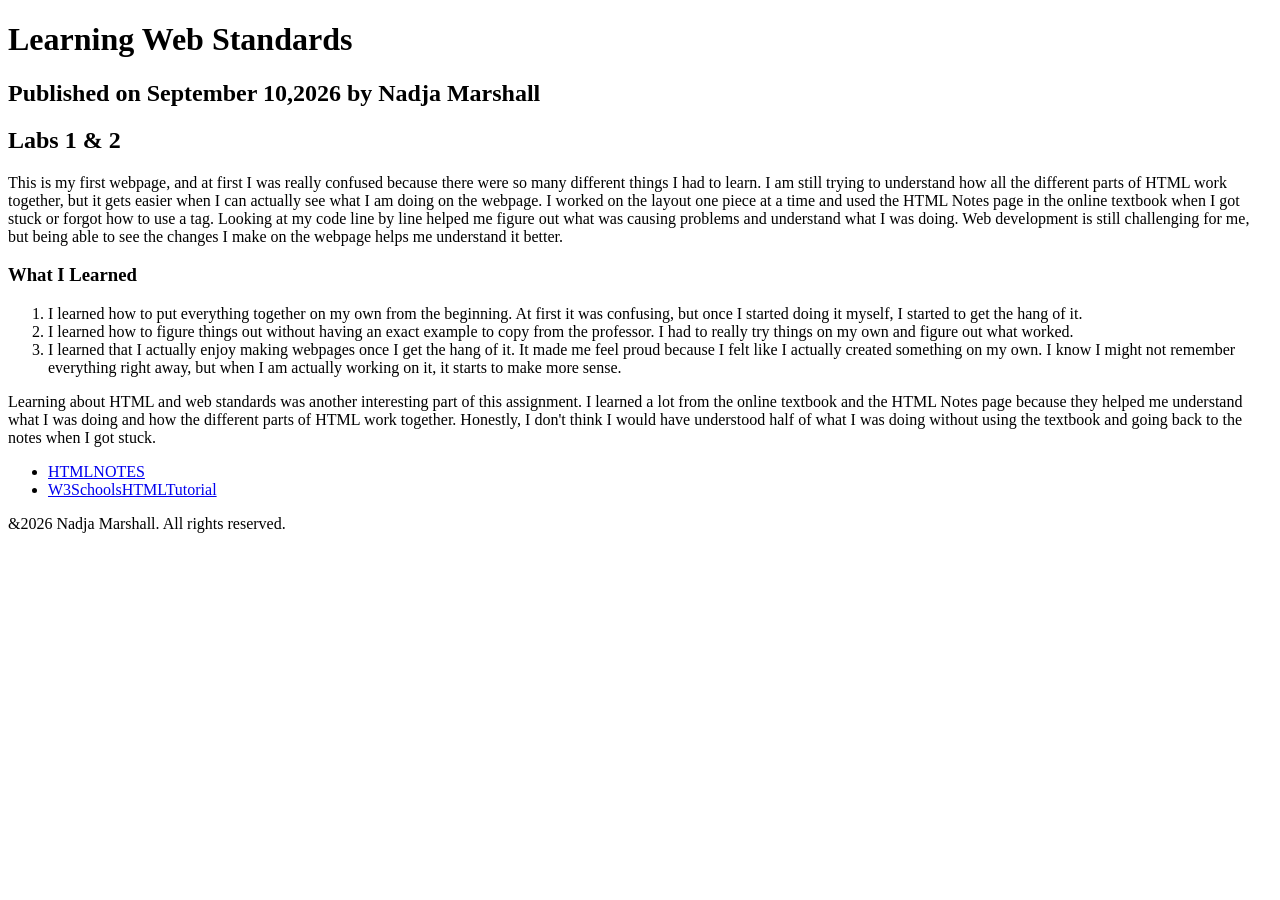
<file: lab02/index.html>
<!DOCTYPE html>
<html lang="en">
<head>
    <meta charset="UTF-8">
    <title>Learning Wed Standards Labs 1 & 2</title>
</head>
<body>
    <header>
        <h1>Learning Web Standards</h1>
    </header>
    <main>

        <article> 
            <h2>Published on September 10,2026 by Nadja Marshall</h2>
        </article>

    </main>
    <section>
            <h2>Labs 1 & 2</h2>
    </section>
    <p>
        This is my first webpage, and at first I was really confused because there were so many different things I had to learn. I am still trying to understand how all the different parts of HTML work together, but it gets easier when I can actually see what I am doing on the webpage. I worked on the layout one piece at a time and used the HTML Notes page in the online textbook when I got stuck or forgot how to use a tag. Looking at my code line by line helped me figure out what was causing problems and understand what I was doing. Web development is still challenging for me, but being able to see the changes I make on the webpage helps me understand it better.
    </p>
    <h3> What I Learned</h3>
    <ol>
        <li>I learned how to put everything together on my own from the beginning. At first it was confusing, but once I started doing it myself, I started to get the hang of it.</li>
        <li>I learned how to figure things out without having an exact example to copy from the professor. I had to really try things on my own and figure out what worked.</li>
        <li>I learned that I actually enjoy making webpages once I get the hang of it. It made me feel proud because I felt like I actually created something on my own. I know I might not remember everything right away, but when I am actually working on it, it starts to make more sense.</li>
    </ol>

    <p>Learning about HTML and web standards was another interesting part of this assignment. I learned a lot from the online textbook and the HTML Notes page because they helped me understand what I was doing and how the different parts of HTML work together. Honestly, I don't think I would have understood half of what I was doing without using the textbook and going back to the notes when I got stuck.</p>
    
    <ul>
        <li><a href="https://opencontent.ccbcmd.edu/csit121/chapter/introduction-to-html-basics/">HTMLNOTES</a></li>
        <li><a href="https://www.w3schools.com/html/default.asp">W3SchoolsHTMLTutorial</a></li>
    </ul>
<footer> 
    &amp;2026 Nadja Marshall. All rights reserved.
</footer>
</file>
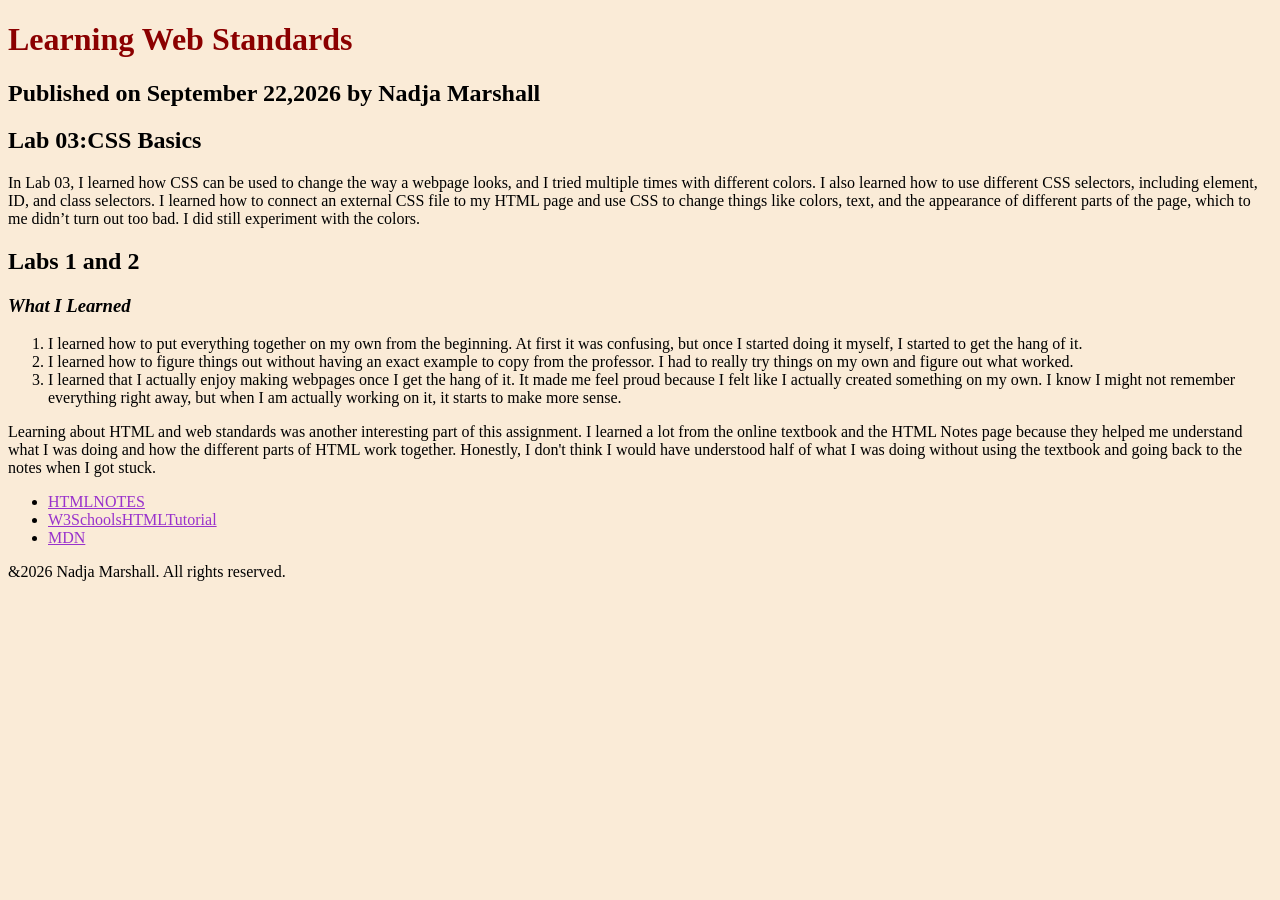
<file: lab03/index.html>
<!DOCTYPE html>
<html lang="en">
<head>
    <meta charset="UTF-8">
    <title>Learning Wed Standards Labs 1 & 2</title>
    <link rel="stylesheet" href="style.css">
</head>
<body>
    <header>
    <h1 id="intro">Learning Web Standards</h1>
    </header>
    <main>

        <article> 
            <h2>Published on September 22,2026 by Nadja Marshall</h2>
        </article>

    <section>
            <h2>Lab 03:CSS Basics </h2>
    <p>In Lab 03, I learned how CSS can be used to change the way a webpage looks, and I tried multiple times with different colors. I also learned how to use different CSS selectors, including element, ID, and class selectors. I learned how to connect an external CSS file to my HTML page and use CSS to change things like colors, text, and the appearance of different parts of the page, which to me didn’t turn out too bad. I did still experiment with the colors.
    </p>
    </section>
    <section>
        <h2> Labs 1 and 2</h2>
        <h3 class="highlight"> What I Learned</h3>
    <ol>
        <li>I learned how to put everything together on my own from the beginning. At first it was confusing, but once I started doing it myself, I started to get the hang of it.</li>
        <li>I learned how to figure things out without having an exact example to copy from the professor. I had to really try things on my own and figure out what worked.</li>
        <li>I learned that I actually enjoy making webpages once I get the hang of it. It made me feel proud because I felt like I actually created something on my own. I know I might not remember everything right away, but when I am actually working on it, it starts to make more sense.</li>
    </ol>

    <p>Learning about HTML and web standards was another interesting part of this assignment. I learned a lot from the online textbook and the HTML Notes page because they helped me understand what I was doing and how the different parts of HTML work together. Honestly, I don't think I would have understood half of what I was doing without using the textbook and going back to the notes when I got stuck.</p>
    
    <ul>
        <li><a href="https://opencontent.ccbcmd.edu/csit121/chapter/introduction-to-html-basics/">HTMLNOTES</a></li>
        <li><a href="https://www.w3schools.com/css/default.asp">W3SchoolsHTMLTutorial</a></li>
        <li><a href="https://developer.mozilla.org/en-US/docs/Learn_web_development/Core/Styling_basics/Styling_a_bio_page">MDN</a></li>
    </ul>
</section>
</main>
<footer> 
    &amp;2026 Nadja Marshall. All rights reserved.
</footer>
</file>
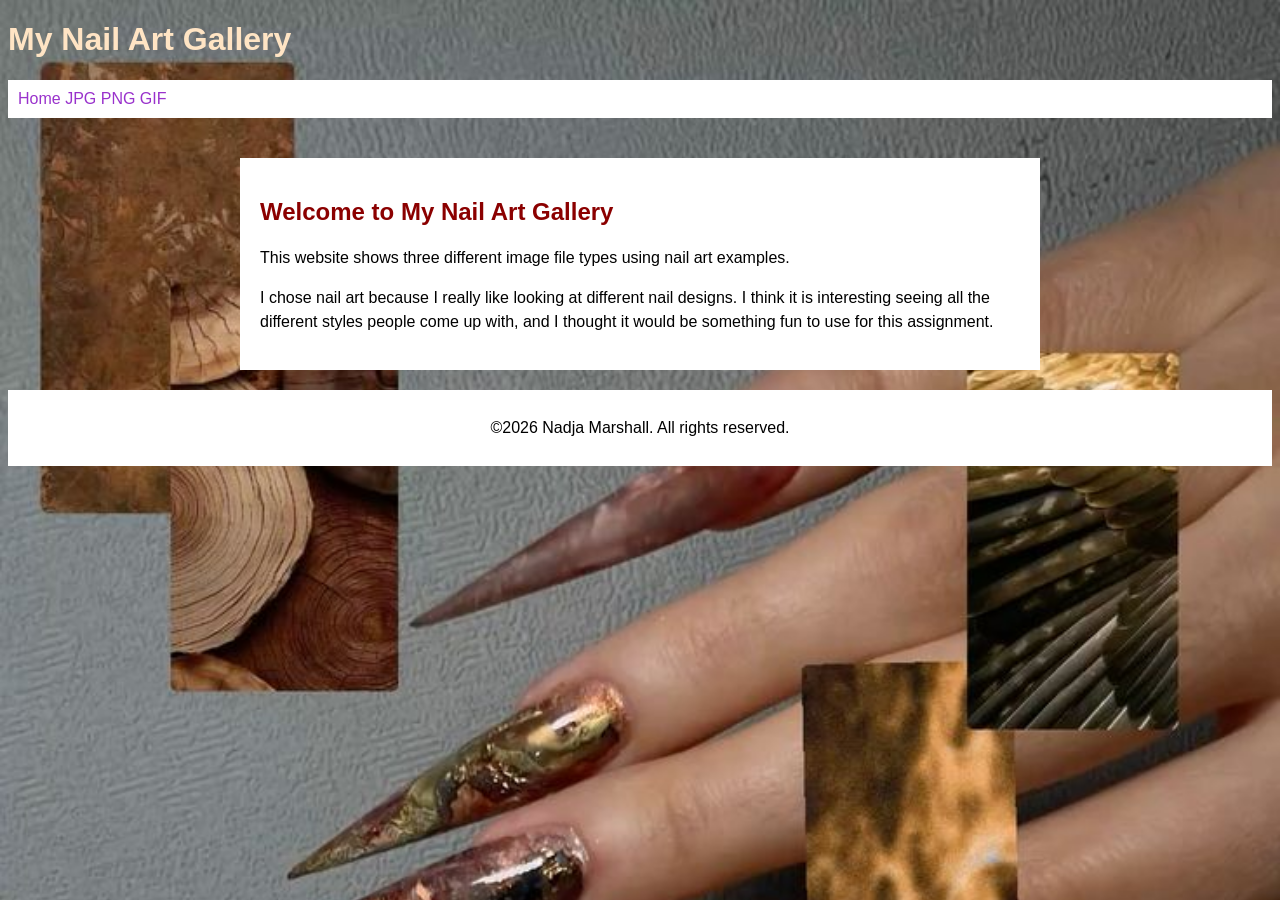
<file: lab04/index.html>
<!DOCTYPE html>
<html lang="en">
<head>
    <meta charset="UTF-8">
    <title>My Nail Art Gallery</title>
    <link rel="stylesheet" href="style.css">
</head>

<body>
    <header>
        <h1>My Nail Art Gallery</h1>
        <nav>
            <a href="index.html">Home</a>
            <a href="jpg.html">JPG</a>
            <a href="png.html">PNG</a>
            <a href="gif.html">GIF</a>
        </nav>
    </header>

    <main>
        <section>
            <h2>Welcome to My Nail Art Gallery</h2>
            <p>This website shows three different image file types using nail art examples.</p>
            <p>I chose nail art because I really like looking at different nail designs. I think it is interesting seeing all the different styles people come up with, and I thought it would be something fun to use for this assignment.</p>
        </section>

    </main>

    <footer>
        <p>&copy;2026 Nadja Marshall. All rights reserved.</p>
    </footer>
</body>
</html>
</file>
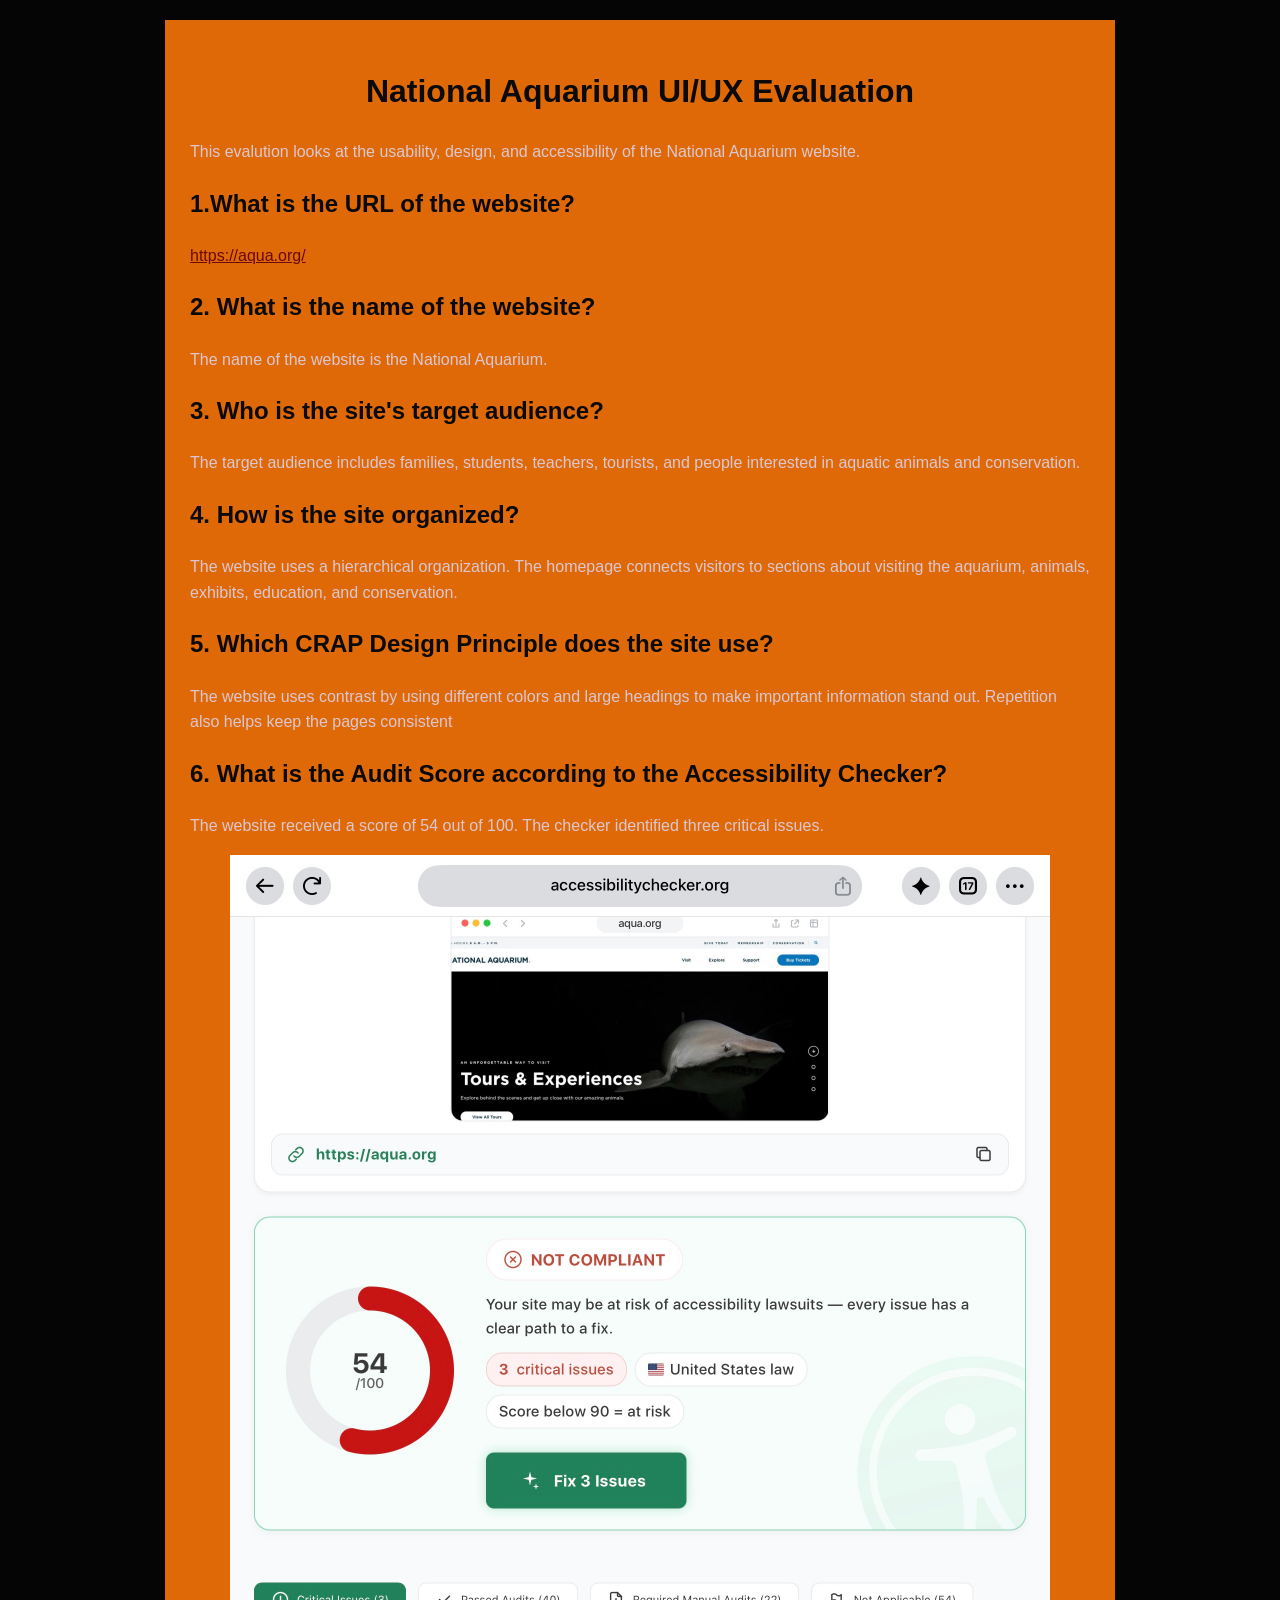
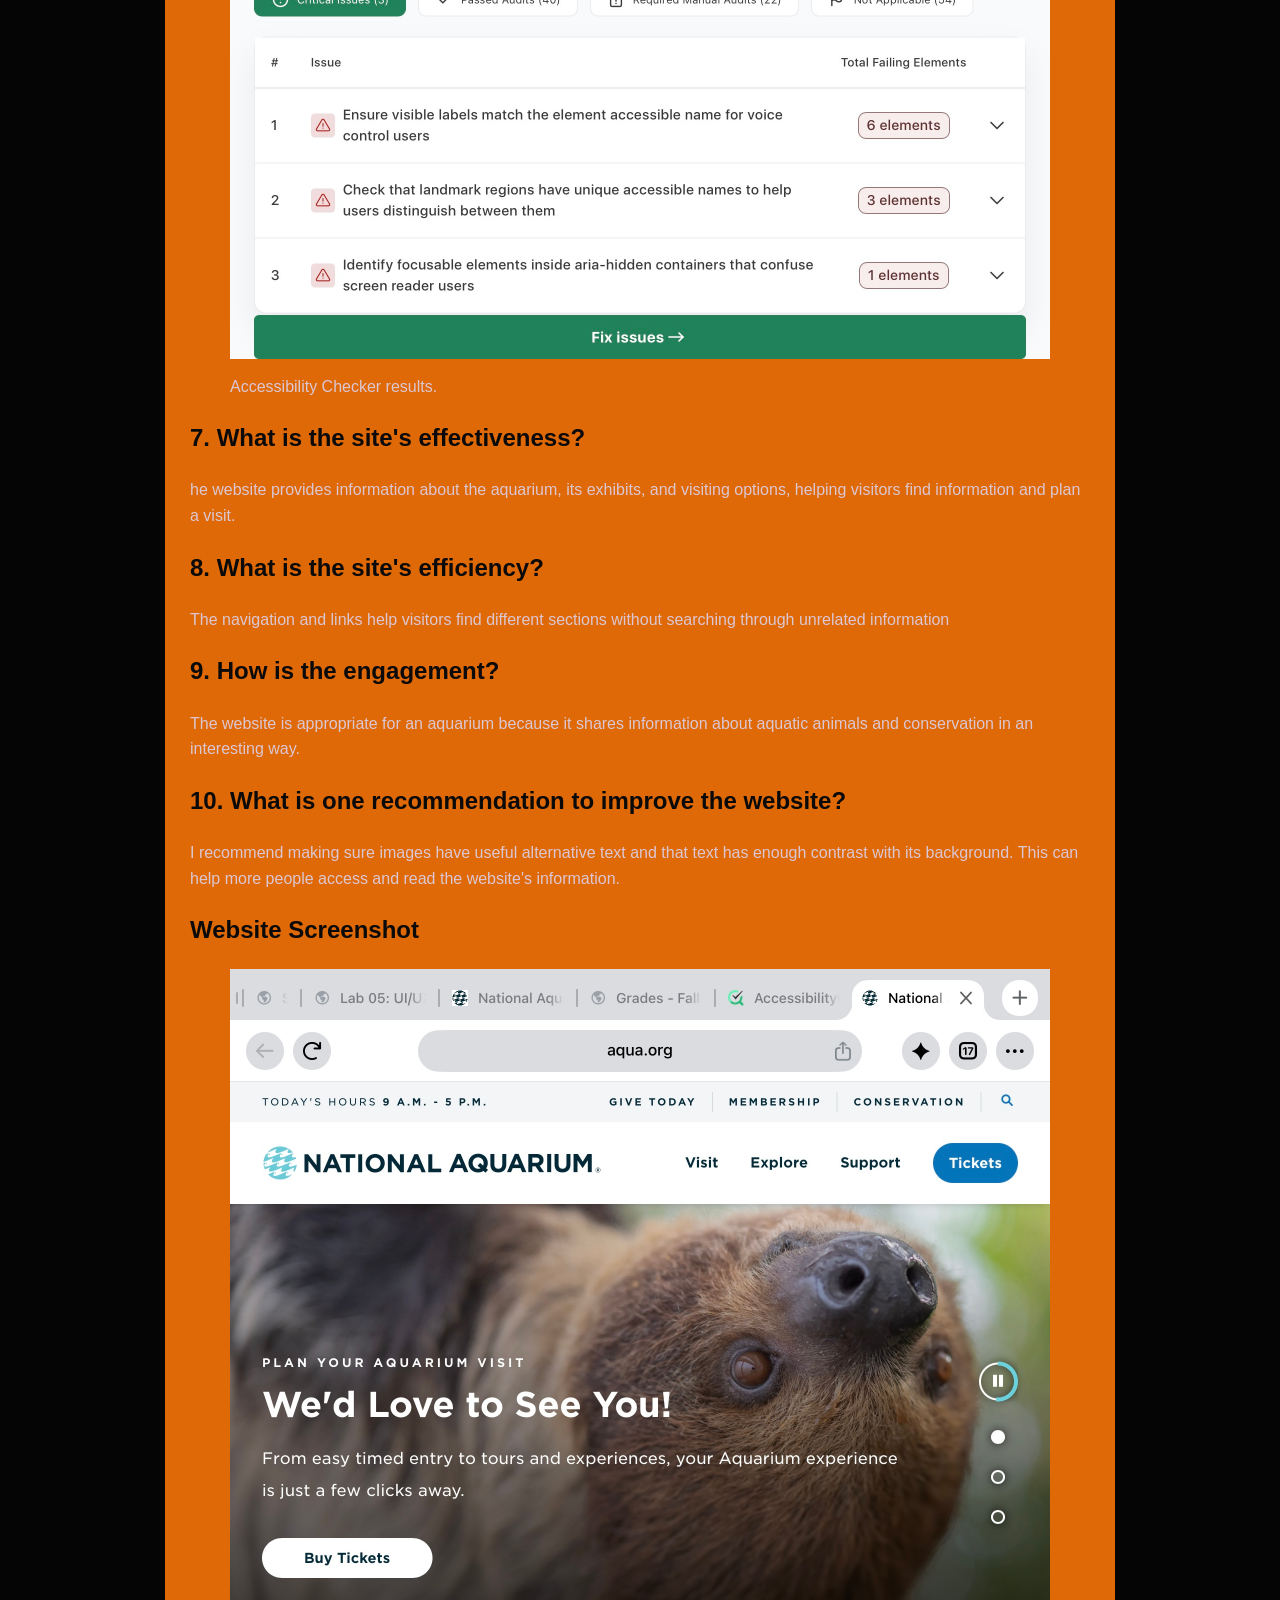
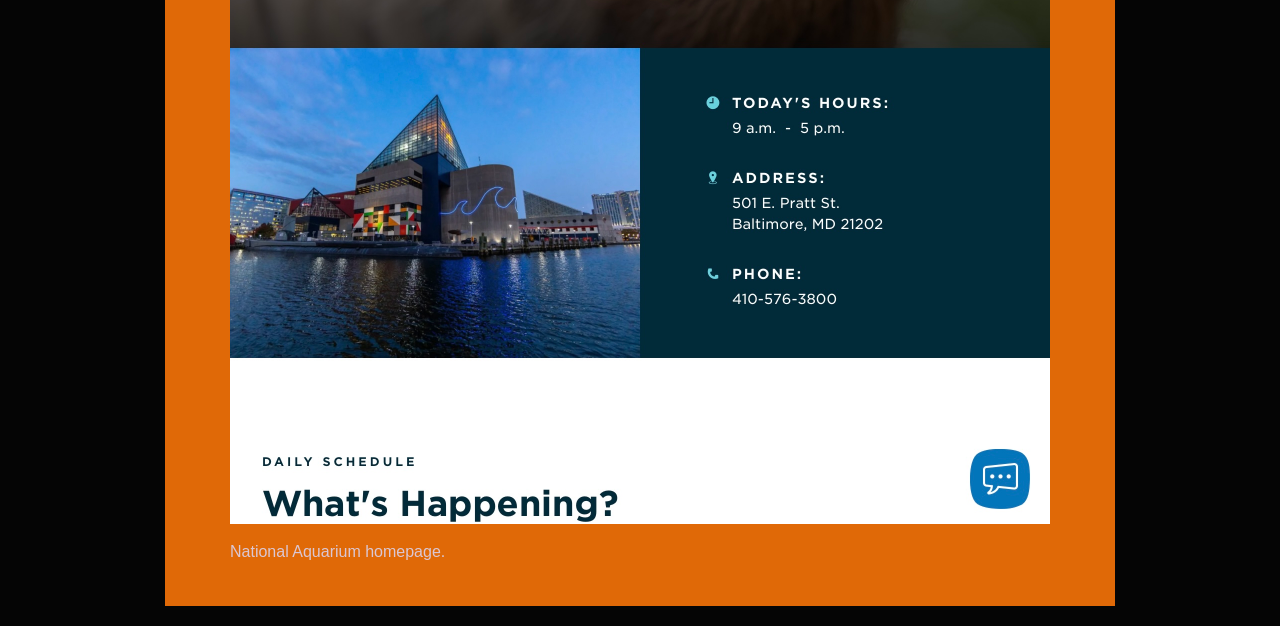
<file: lab05/index.html>
<!DOCTYPE html>
<html lang="en">
<head>
    <meta charset="UTF-8">
    <meta name="viewpoint" content="width=device-width initial-scale=1.0">
    <title>National Aquarium UI/UX Evaluation</title>

    <style>
        body {
            font-family: Arial, sans-seri;
            line-height: 1.6;
            margin: 0;
            padding: 20px;
            background-color: #050505;
            color: #dbc7d3;
        }

        main {
            max-width: 900px;
            margin: auto;
            padding: 25px;
            background-color: rgb(224, 105, 7);
        }

        h1, h2 {
            color: #0a0a0a;
        }

        h1 {
            text-align: center;
        }

        img {
            display: block;
            max-width: 100%;
            height: auto;
            margin: 15px auto;
        }

        a{
            color: #6b0808;
        }
    </style>
</head>

<body>
    <main>
        <header>
            <h1>National Aquarium UI/UX Evaluation</h1>
            <p> This evalution looks at the usability, design, and accessibility of the National Aquarium website.</p>    
        </header>

        <section>
            <h2>1.What is the URL of the website?</h2>
            <p><a href="https://aqua.org/">https://aqua.org/</a></p>
        </section>

        <section>
            <h2>2. What is the name of the website?</h2>
            <p>The name of the website is the National Aquarium.</p>
        </section>

        <section>
            <h2>3. Who is the site's target audience?</h2>
            <p>The target audience includes families, students, teachers, tourists, and people interested in aquatic animals and conservation.</p>
        </section>

        <section>
            <h2>4. How is the site organized?</h2>
            <p>The website uses a hierarchical organization. The homepage connects visitors to sections about visiting the aquarium, animals, exhibits, education, and conservation.</p>
        </section>

        <section>
            <h2>5. Which CRAP Design Principle does the site use?</h2>
            <p>The website uses contrast by using different colors and large headings to make important information stand out. Repetition also helps keep the pages consistent</p>
        </section>

        <section>
            <h2>6. What is the Audit Score according to the Accessibility Checker?</h2>
            <p>The website received a score of 54 out of 100. The checker identified three critical issues.</p>
            <figure>
                <img src="nationalaquariumaccessibilitycheckerresults.jpg" alt="Screenshot of the Accessibility Checker results showing a score of 54 out of 100 and three critical issues">
                <figcaption>Accessibility Checker results.</figcaption>
            </figure>
        </section>

        <section>
            <h2>7. What is the site's effectiveness?</h2>
            <p>he website provides information about the aquarium, its exhibits, and visiting options, helping visitors find information and plan a visit.</p>
        </section>

        <section>
            <h2>8. What is the site's efficiency?</h2>
            <p>The navigation and links help visitors find different sections without searching through unrelated information</p>
        </section>

        <section>
            <h2>9. How is the engagement?</h2>
            <p>The website is appropriate for an aquarium because it shares information about aquatic animals and conservation in an interesting way.</p>
        </section>

        <section>
            <h2>10. What is one recommendation to improve the website?</h2>
            <p>I recommend making sure images have useful alternative text and that text has enough contrast with its background. This can help more people access and read the website's information.</p>
        </section>

        <section>
            <h2>Website Screenshot</h2>
            <figure>
                <img src="nationalaquariumwebsite.jpg" alt="Screenshot of the National Aquarium homepage showing its navigation and main content">
                <figcaption>National Aquarium homepage.</figcaption>
            </figure>
        </section>
        </main>
    </body>
</html>
</file>
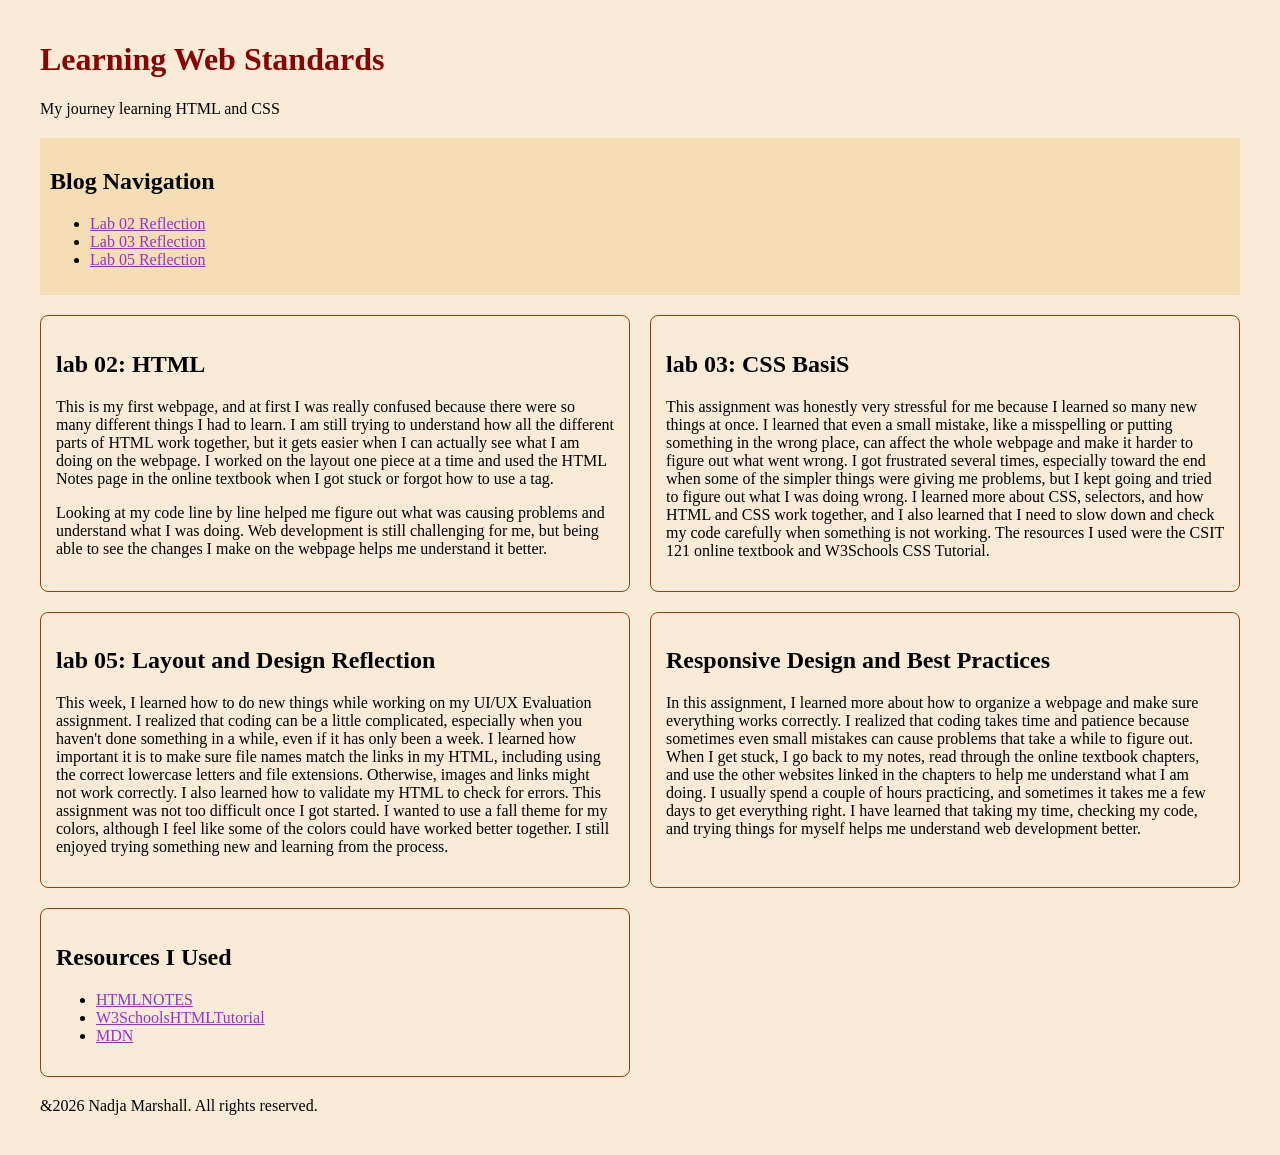
<file: lab06/index.html>
<!DOCTYPE html>
<html lang="en">
<head>
    <meta charset="UTF-8">
    <meta name="viewpoint" content="width=device-width, inital-scale=1.0">
    <title>Learning Wed Standards</title>
    <link rel="stylesheet" href="style.css">
</head>
<body>
    <header>
    <h1 id="intro">Learning Web Standards</h1>
    <p>My journey learning HTML and CSS</p>
    </header>

    <nav>
        <h2>Blog Navigation</h2>
        <ul>
            <li><a href="#lab02">Lab 02 Reflection</a></li>
            <li><a href="#lab03">Lab 03 Reflection</a></li>
            <li><a href="#lab05">Lab 05 Reflection</a></li>
        </ul>
    </nav>

    <main class="blog-posts">
        <section id="lab02">
            <h2>lab 02: HTML</h2>
            <P>This is my first webpage, and at first I was really confused because there were so many different things I had to learn. I am still trying to understand how all the different parts of HTML work together, but it gets easier when I can actually see what I am doing on the webpage. I worked on the layout one piece at a time and used the HTML Notes page in the online textbook when I got stuck or forgot how to use a tag.</P>
            <p>Looking at my code line by line helped me figure out what was causing problems and understand what I was doing. Web development is still challenging for me, but being able to see the changes I make on the webpage helps me understand it better.</p>
        </section>

        <section id="lab03">
            <h2>lab 03: CSS BasiS</h2>
            <p>This assignment was honestly very stressful for me because I learned so many new things at once. I learned that even a small mistake, like a misspelling or putting something in the wrong place, can affect the whole webpage and make it harder to figure out what went wrong. I got frustrated several times, especially toward the end when some of the simpler things were giving me problems, but I kept going and tried to figure out what I was doing wrong. I learned more about CSS, selectors, and how HTML and CSS work together, and I also learned that I need to slow down and check my code carefully when something is not working. The resources I used were the CSIT 121 online textbook and W3Schools CSS Tutorial.</p>
        </section>

        <section id="lab05">
            <h2>lab 05: Layout and Design Reflection</h2>
            <p>This week, I learned how to do new things while working on my UI/UX Evaluation assignment. I realized that coding can be a little complicated, especially when you haven't done something in a while, even if it has only been a week. I learned how important it is to make sure file names match the links in my HTML, including using the correct lowercase letters and file extensions. Otherwise, images and links might not work correctly. I also learned how to validate my HTML to check for errors. This assignment was not too difficult once I got started. I wanted to use a fall theme for my colors, although I feel like some of the colors could have worked better together. I still enjoyed trying something new and learning from the process.</p>
        </section>

        <section id="design">
            <h2>Responsive Design and Best Practices</h2>
            <p>In this assignment, I learned more about how to organize a webpage and make sure everything works correctly. I realized that coding takes time and patience because sometimes even small mistakes can cause problems that take a while to figure out. When I get stuck, I go back to my notes, read through the online textbook chapters, and use the other websites linked in the chapters to help me understand what I am doing. I usually spend a couple of hours practicing, and sometimes it takes me a few days to get everything right. I have learned that taking my time, checking my code, and trying things for myself helps me understand web development better.</p>
        </section>

        <section id="resources">
            <h2>Resources I Used</h2>
            <ul>
                <li><a href="https://opencontent.ccbcmd.edu/csit121/chapter/introduction-to-html-basics/">HTMLNOTES</a></li>
                <li><a href="https://www.w3schools.com/css/default.asp">W3SchoolsHTMLTutorial</a></li>
                <li><a href="https://developer.mozilla.org/en-US/docs/Learn_web_development/Core/Styling_basics/Styling_a_bio_page">MDN</a></li>
            </ul>
        </section>
    </main>
    <footer> 
         &amp;2026 Nadja Marshall. All rights reserved.
    </footer>
</body>
</html>
</file>
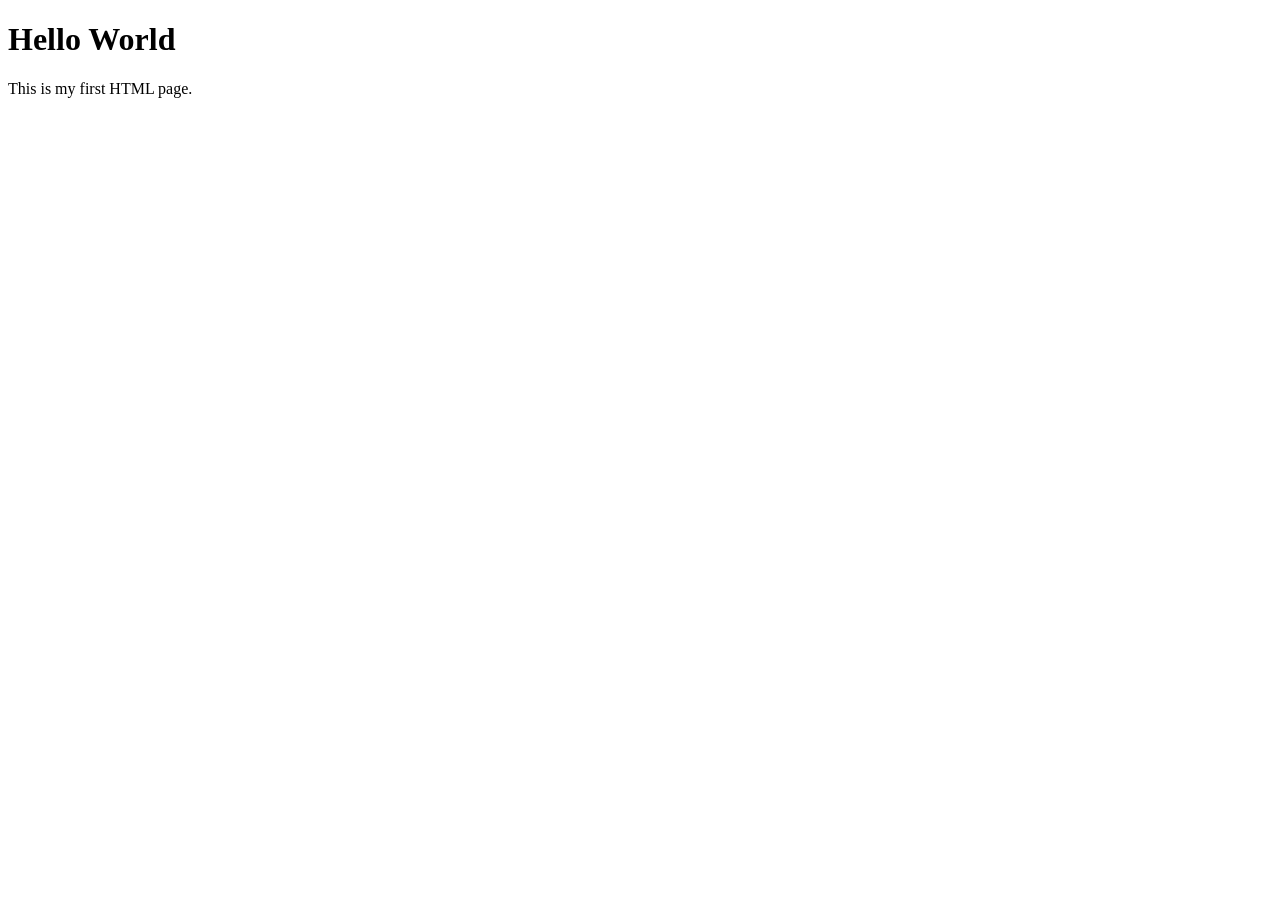
<file: Classwork/textplay.html>
<!DOCTYPE html>
<html lang="en">
<head>
  <meta charset="UTF-8">
  <title>My First HTML Page</title>
</head>
<body>
      <h1>Hello World</h1>
    <p>This is my first HTML page.</p>
  </body>
</html>
</file>
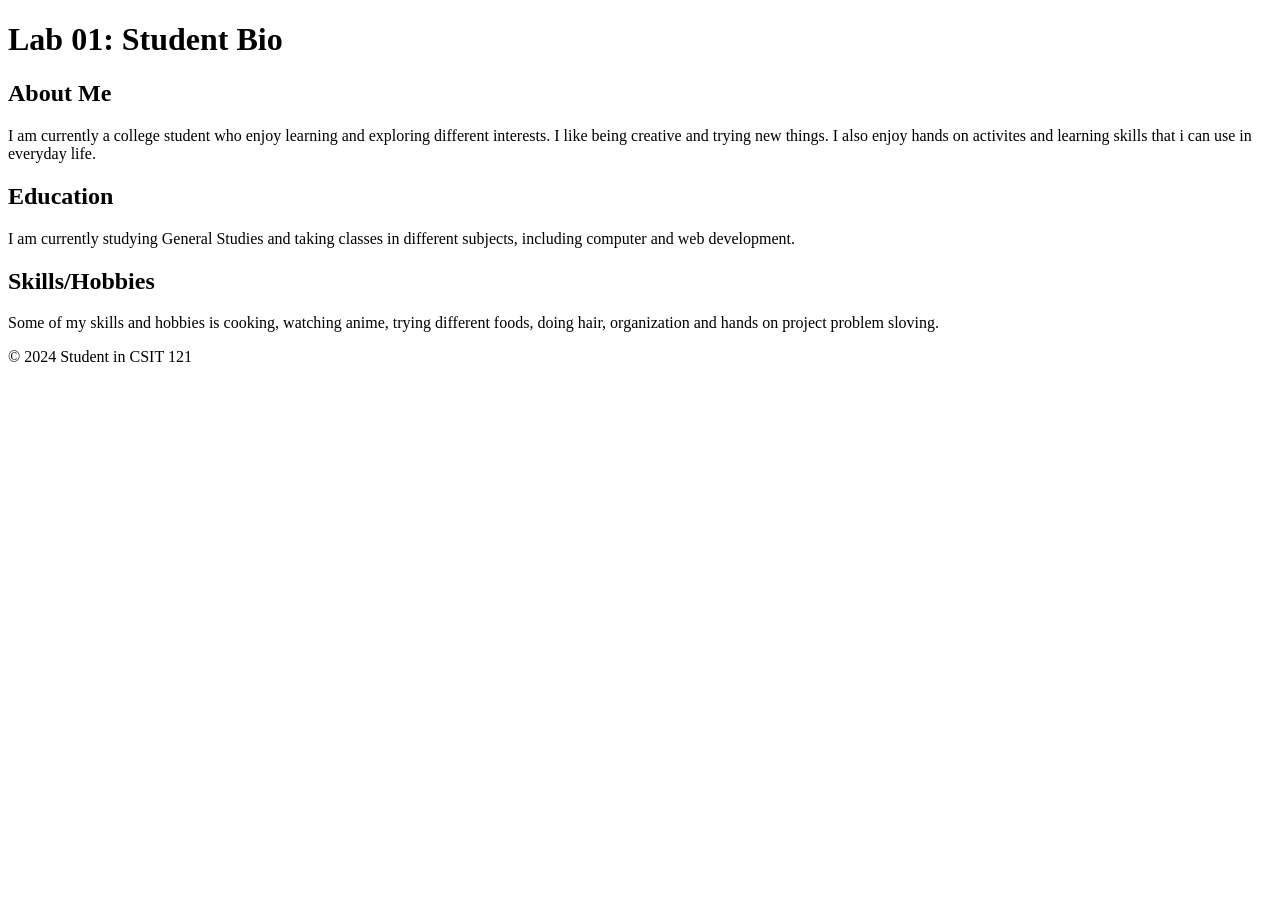
<file: lab01/aboutme.html>
<!DOCTYPE html>
<html lang="en">
<head>
    <meta charset="UTF-8">
    <title>Lab 01: Student Bio</title>
</head>
<body>
    <header>
        <h1>Lab 01: Student Bio</h1>
    </header>
    <main>
        <section>
            <h2>About Me</h2>
            <p> 
            </p>
                I am currently a college student who enjoy learning and exploring different interests. 
                I like being creative and trying new things. I also enjoy hands on activites and learning skills that i can use in everyday life. 
        </section>
        <section>
            <h2>Education</h2>
            <p>
                
             I am currently studying General Studies and taking classes in different subjects, including computer and web development. 
                
                </p>
        </section>
        <section>
            <h2>Skills/Hobbies</h2>
            <p>

                Some of my skills and hobbies is cooking, watching anime, trying different foods, doing hair, organization and hands on project problem sloving. 

            </p>
        </section>
    </main>
    <footer>
        <p>© 2024 Student in CSIT 121</p>
    </footer>
</body>
</html>
</file>
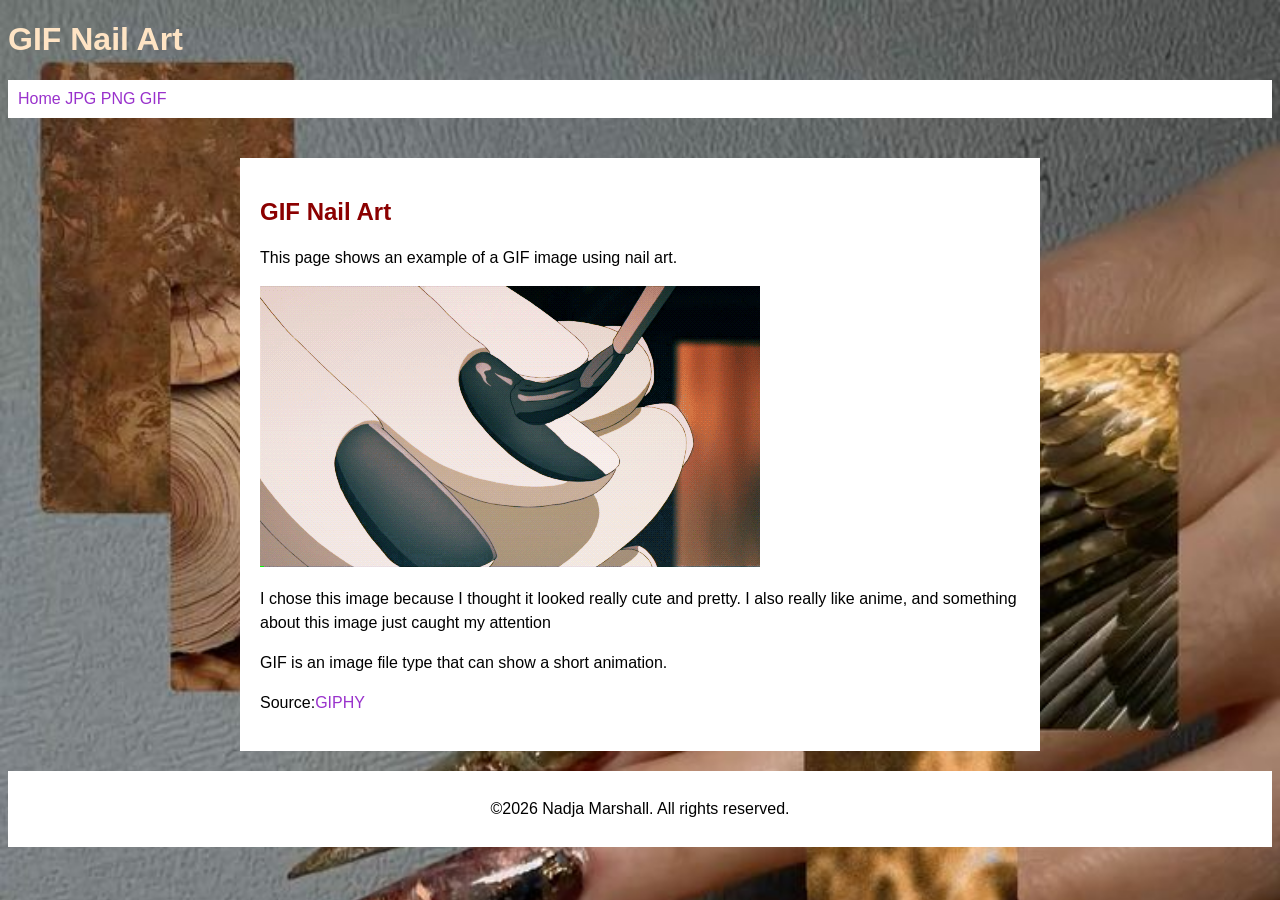
<file: lab04/gif.html>
<!DOCTYPE html>
<html lang="en">
<head>
    <meta charset="UTF-8">
    <title>GIF Nail Art</title>
    <link rel="stylesheet" href="style.css">
</head>

<body>
    <header>
        <h1>GIF Nail Art</h1>
        <nav>
            <a href="index.html">Home</a>
            <a href="jpg.html">JPG</a>
            <a href="png.html">PNG</a>
            <a href="gif.html">GIF</a>
        </nav>
    </header>

<main>
        <section>
            <h2>GIF Nail Art</h2>
            <p>This page shows an example of a GIF image using nail art.</p>
            <img src="images/animenails.gif" alt="Animated nail art design">
            <p>I chose this image because I thought it looked really cute and pretty. I also really like anime, and something about this image just caught my attention</p>
            <p>GIF is an image file type that can show a short animation.</p>
            <p>Source:<a href="https://giphy.com/gifs/zankyou-no-terror-in-resonance-tokyo-L82hqpwymi73q?utm_source=Pinterest&utm_medium=organic" target="_blank">GIPHY</a></p>
        </section>

    </main>
    
    <footer>
        <p>&copy;2026 Nadja Marshall. All rights reserved.</p>
    </footer>

</body>
</html>
</file>
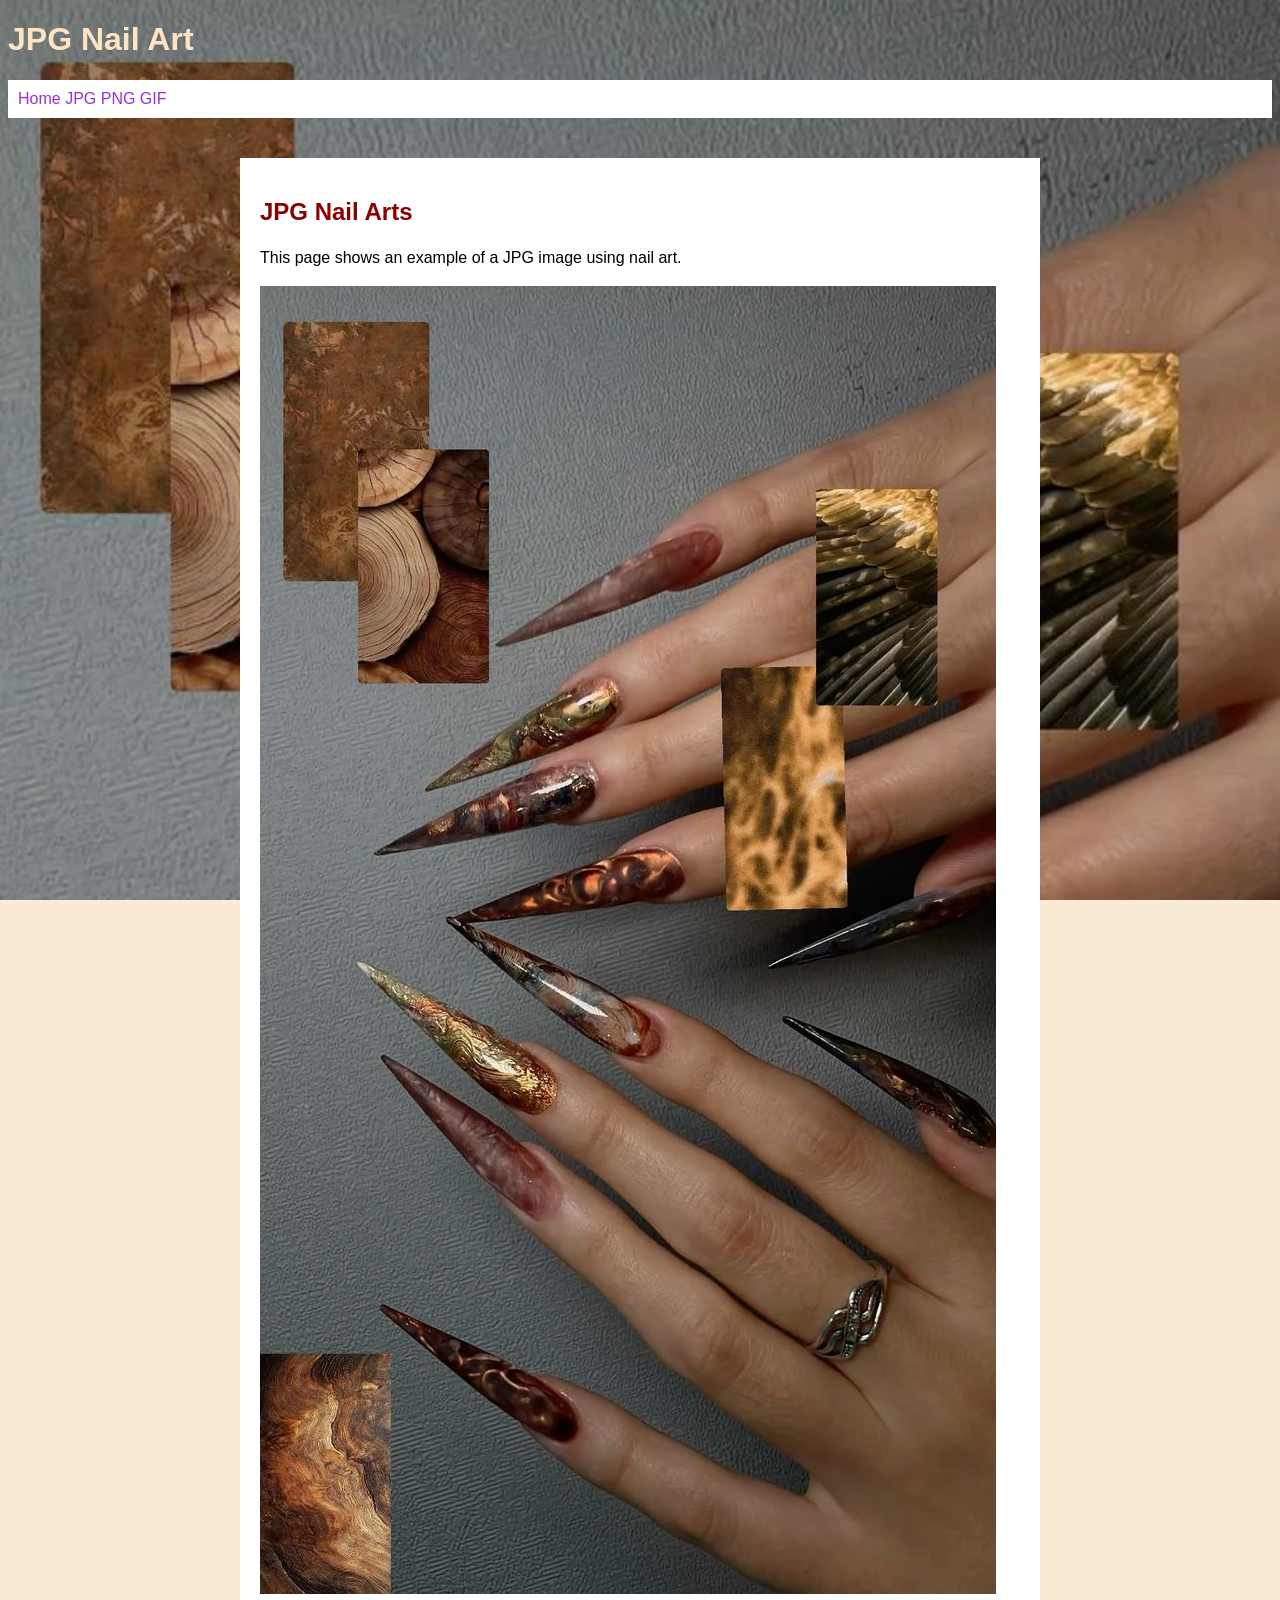
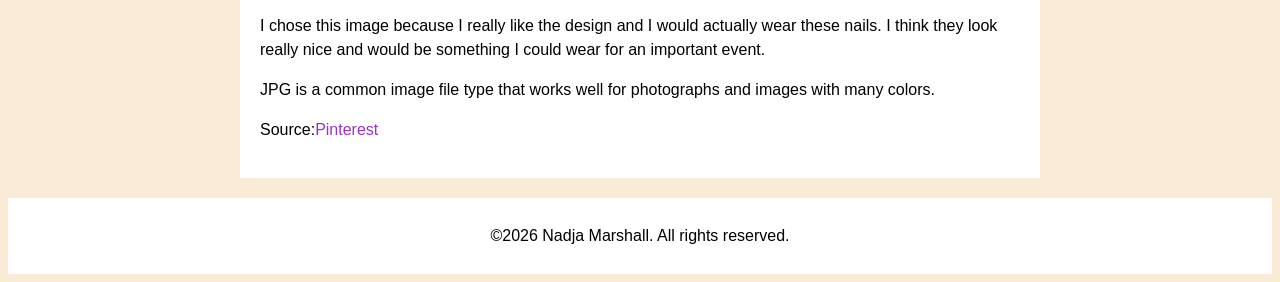
<file: lab04/jpg.html>
<!DOCTYPE html>
<html lang="en">
<head>
    <meta charset="UTF-8">
    <title>JPG Nail Art</title>
    <link rel="stylesheet" href="style.css">
</head>

<body>
     <header>
        <h1>JPG Nail Art</h1>
        <nav>
            <a href="index.html">Home</a>
            <a href="jpg.html">JPG</a>
            <a href="png.html">PNG</a>
            <a href="gif.html">GIF</a>
        </nav>
    </header>
    <main>
        <section>

            <h2>JPG Nail Arts</h2>
            <p>This page shows an example of a JPG image using nail art.</p>
            <img src="images/nails1-pinterest.jpg" alt="Nail art design">
            <p>I chose this image because I really like the design and I would actually wear these nails. I think they look really nice and would be something I could wear for an important event.</p>
            <p>JPG is a common image file type that works well for photographs and images with many colors.</p>
            <p>Source:<a href="https://pin.it/24JIgxISH" target="_blank">Pinterest</a></p>
        </section>

    </main>

    <footer>
        <p>&copy;2026 Nadja Marshall. All rights reserved.</p>
    </footer>
</body>
</html>
</file>
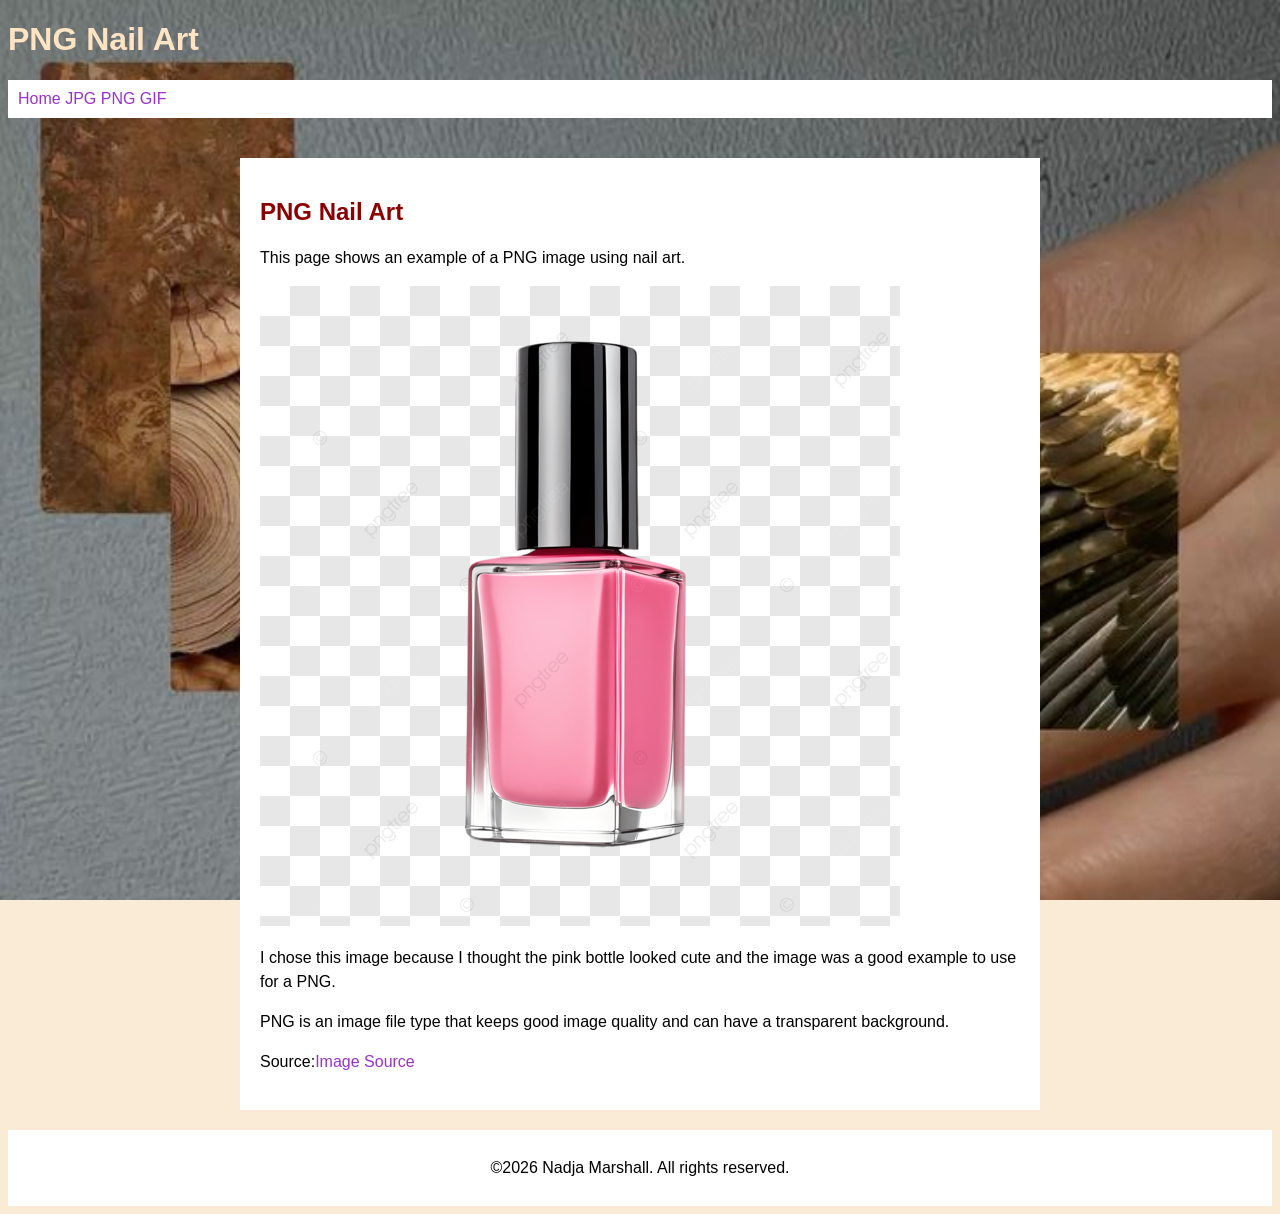
<file: lab04/png.html>
<!DOCTYPE html>
<html lang="en">
<head>
    <meta charset="UTF-8">
    <title>PNG Nail Art</title>
    <link rel="stylesheet" href="style.css">
</head>

<body>
     <header>
        <h1>PNG Nail Art</h1>
        <nav>
            <a href="index.html">Home</a>
            <a href="jpg.html">JPG</a>
            <a href="png.html">PNG</a>
            <a href="gif.html">GIF</a>
        </nav>
    </header>

    <main>
        <section>
            <h2>PNG Nail Art</h2>
            <p>This page shows an example of a PNG image using nail art.</p>
            <img src="images/nailart.png" alt="Nail art design">
            <p>I chose this image because I thought the pink bottle looked cute and the image was a good example to use for a PNG.</p>
            <p>PNG is an image file type that keeps good image quality and can have a transparent background.</p>
            <p>Source:<a href="https://share.google/images/A4SQc8EhCxGRP9j1P" target="_blank">Image Source</a></p>
        </section>

    </main> 
  
    <footer>
        <p>&copy;2026 Nadja Marshall. All rights reserved.</p>
    </footer>
</body>
</html>
</file>
<file: lab03/style.css>
body{
    background-color: antiquewhite;
    color:black;
}

h1 {
    color:darkred
}

p {
    font-size: 16px;
}

a {
    color: darkorchid;
}

#intro {
    font-weight: bold;
}

.highlight {
    font-style: italic;
}
</file>
<file: lab04/style.css>
body{
    background-color: antiquewhite;
    color:black;
    font-family: Arial, sans-serif;
    background-image: url(images/nails1-pinterest.jpg);
    background-size: cover;
    background-attachment: fixed;
}

h1 {
    color:bisque
}

h2 {
    color:darkred
}

p {
    font-size: 16px;
    line-height: 1.5;
}

a {
    color: darkorchid;
    text-decoration: none;
}

a:hover {
    text-decoration: underline;
}

nav {
    background-color: white;
    padding: 10px;
    margin-bottom: 20px;
}

main {
    max-width: 800px;
    margin: 0 auto;
    padding: 20px;
}

section {
    background-color: white;
    padding: 20px;
    scroll-margin-bottom: 20px;
}

img {
    max-width: 100%;
    height: auto;
}

footer {
    background-color: white;
    padding: 10px;
    text-align: center;
}
</file>
<file: lab06/style.css>
body{
    background-color: antiquewhite;
    color:black;
}

h1 {
    color:darkred
}

p {
    font-size: 16px;
}

a {
    color: darkorchid;
}
#intro {
    font-weight: bold;
}
.highlight {
    font-style: italic;
}

* {
    box-sizing: border-box;
}

body {
    margin: 0;
    padding: 20px;
}

header, nav, main, footer {
    max-width: 1200px;
    margin: 0 auto 20px;
}
.blog-posts {
    display: flex;
    flex-direction: column;
    gap: 20px;
}

.blog-posts section {
   padding: 15px;
    border: 1px solid #8b4513;
  border-radius: 8px;
}

nav {
    padding: 10px;
    background-color: #f5deb3;
}

@media (min-width: 768px) {
    .blog-posts {
        display: grid;
        grid-template-columns: repeat(2, minmax(0, 1fr));
         gap: 20px;
    }
}
</file>
